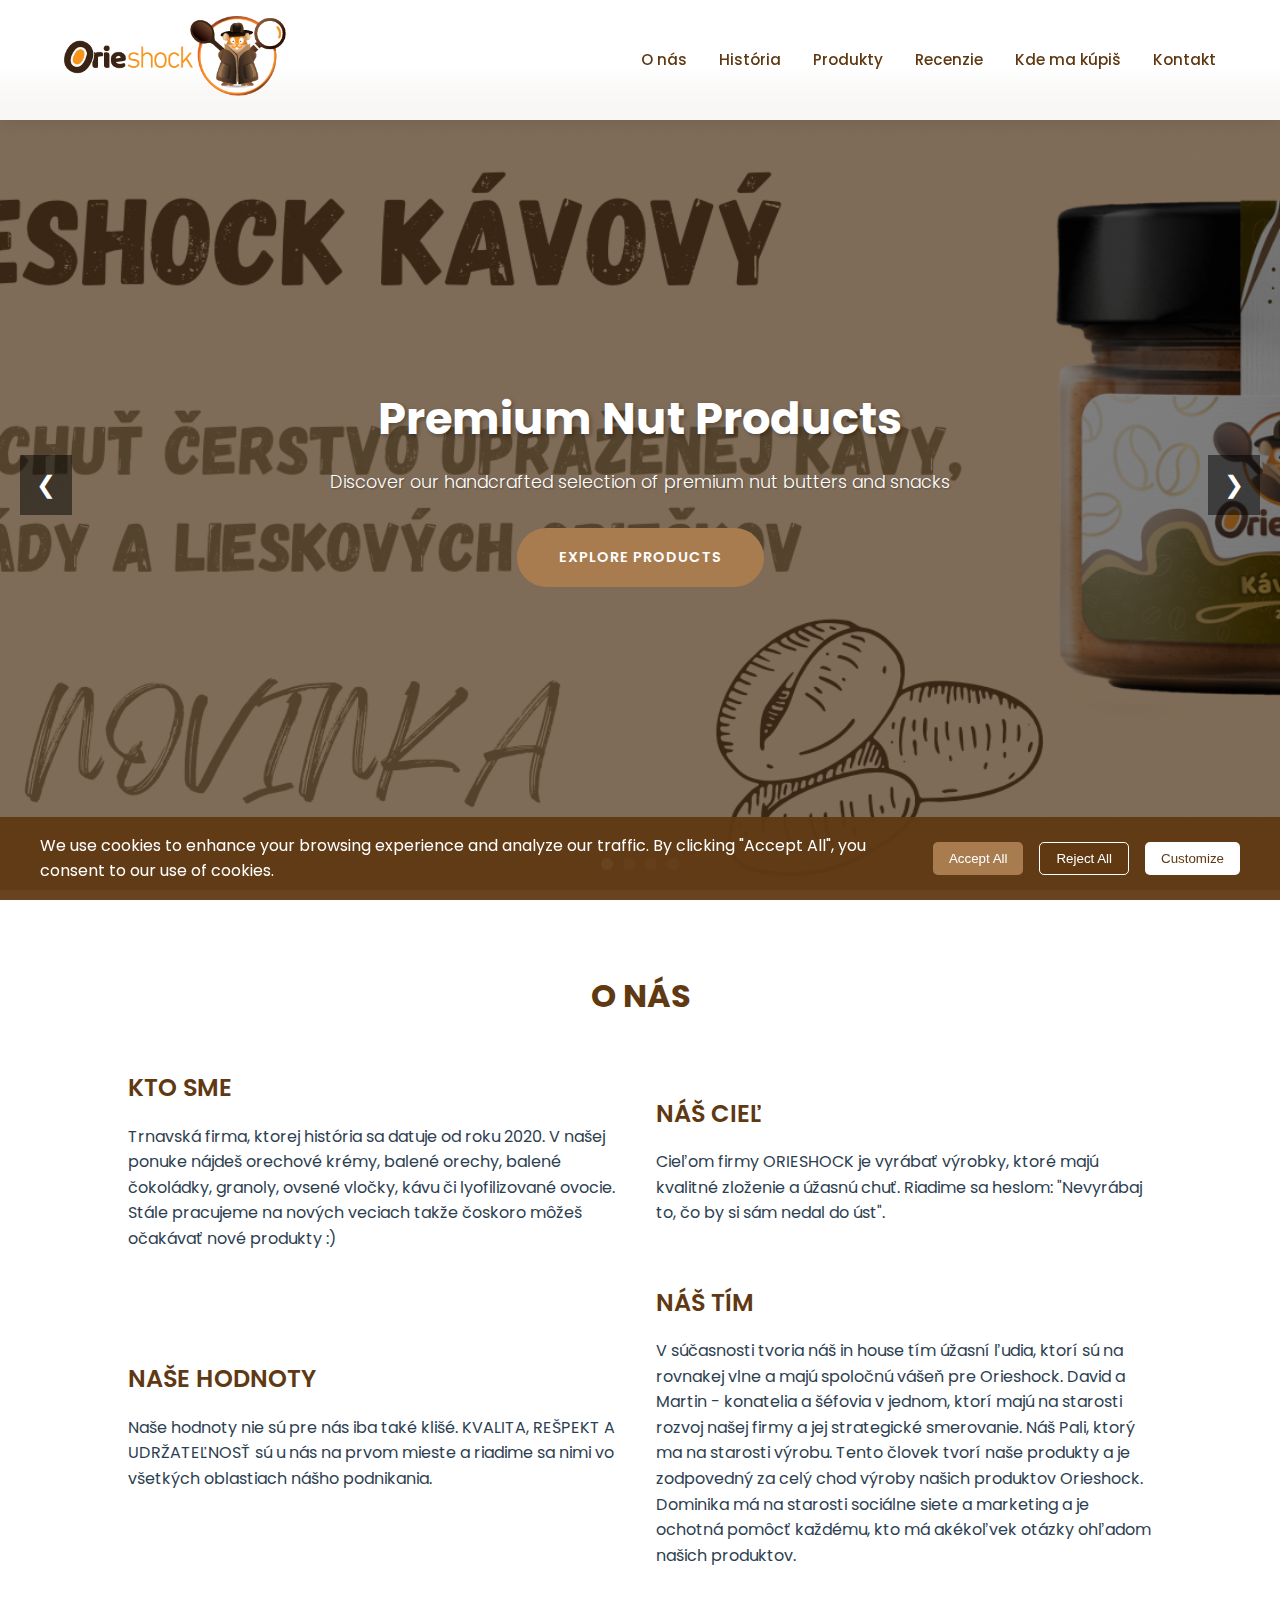
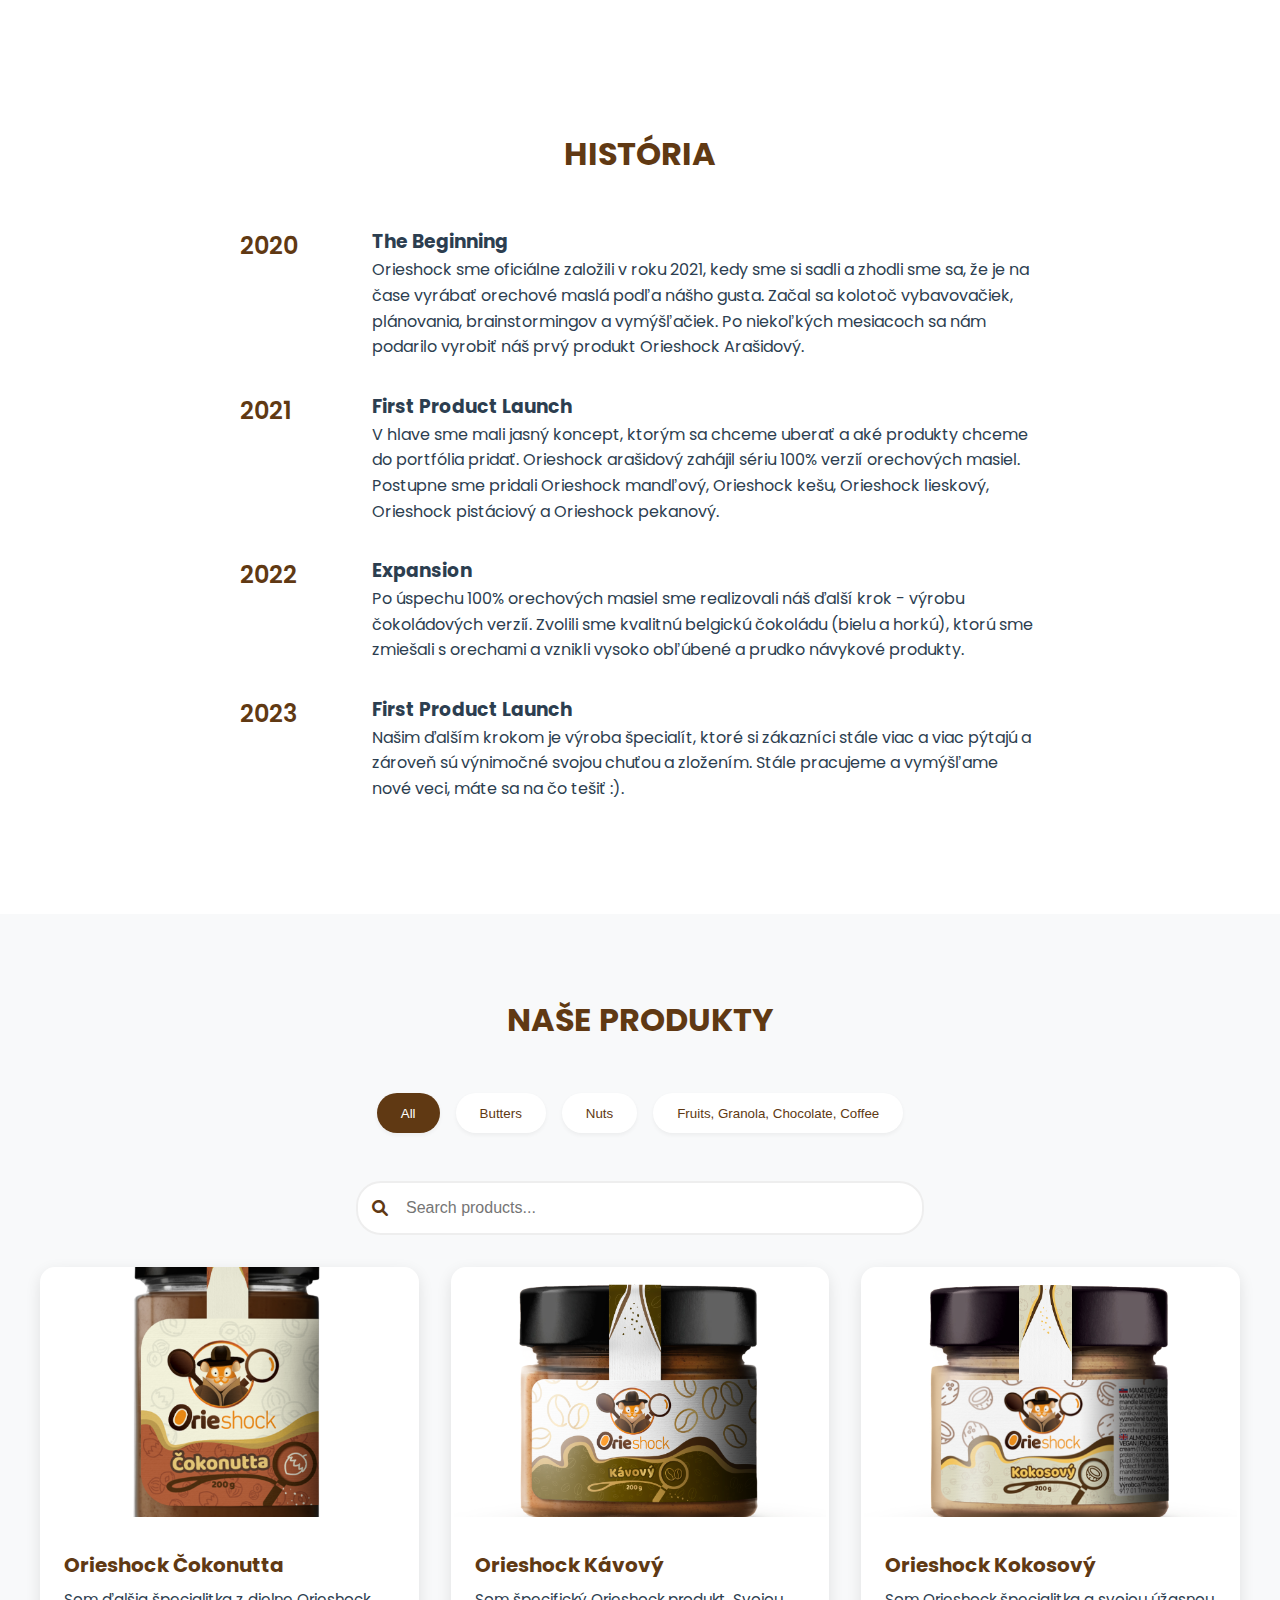
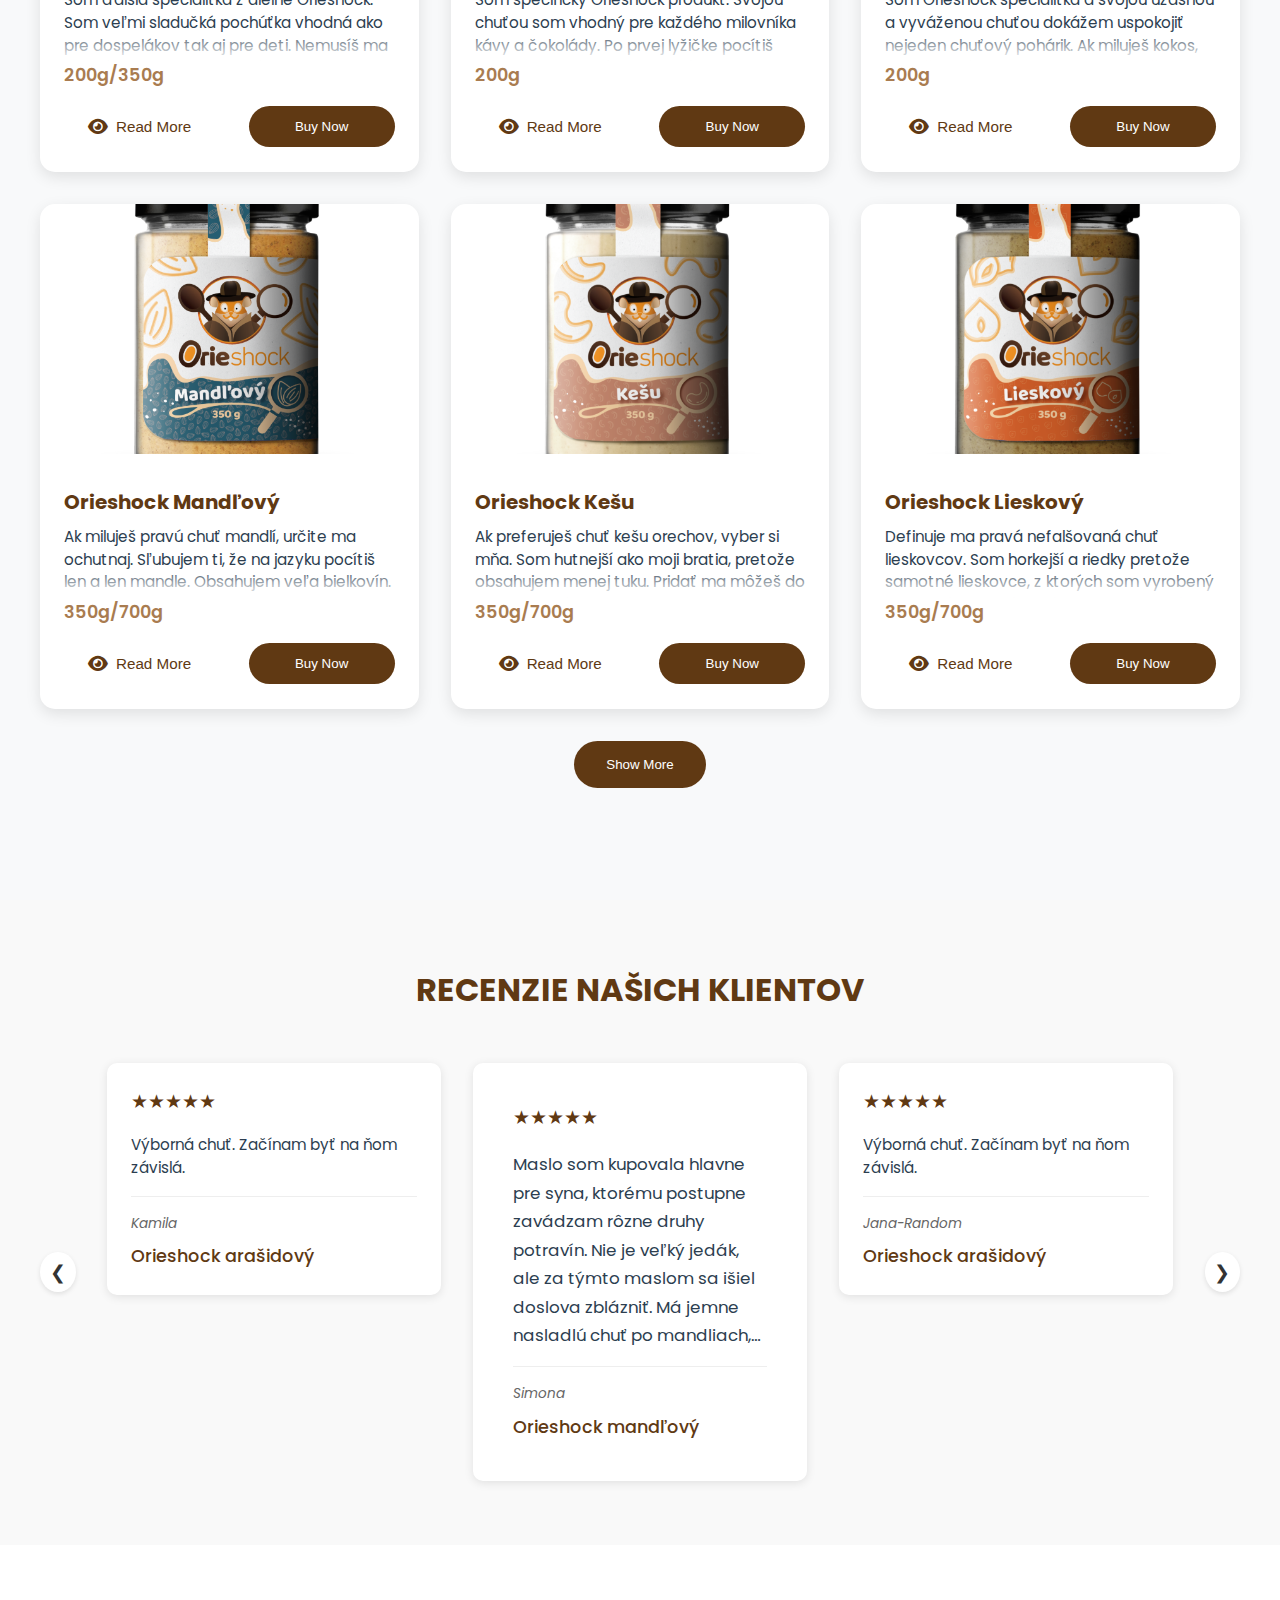
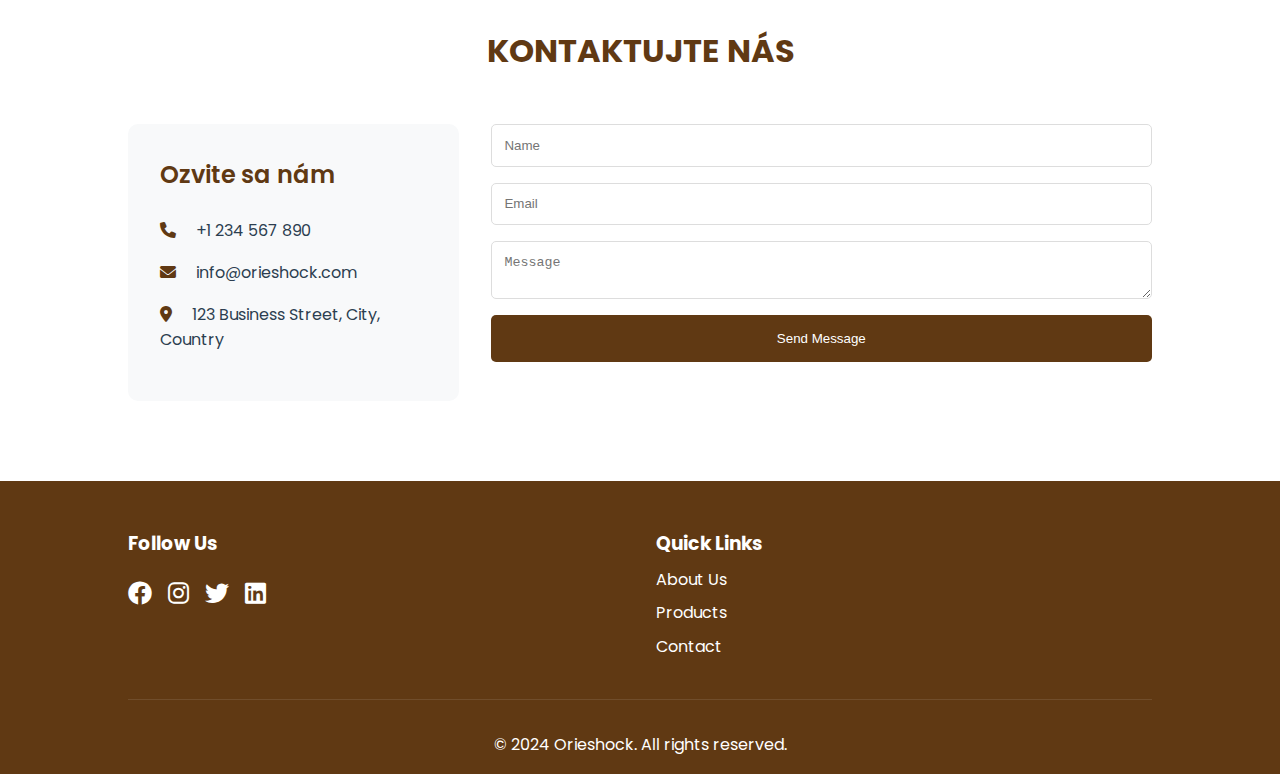
<file: index.html>
<!DOCTYPE html>
<html lang="en">
<head>
    <meta charset="UTF-8">
    <meta name="viewport" content="width=device-width, initial-scale=1.0">
    <title>Orieshock - Premium Nut Products</title>
    <link rel="preconnect" href="https://fonts.googleapis.com">
    <link rel="preconnect" href="https://fonts.gstatic.com" crossorigin>
    <link href="https://fonts.googleapis.com/css2?family=Poppins:wght@300;400;500;600;700&display=swap" rel="stylesheet">
    <link rel="stylesheet" href="styles.css">
    <link rel="stylesheet" href="https://cdnjs.cloudflare.com/ajax/libs/font-awesome/6.0.0/css/all.min.css">
</head>
<body>
    <!-- Navigation Menu -->
    <nav class="navbar">
        <div class="logo">
            <img src="images/Orieshock_Logotype_final_no_claim_horizontal_v1.png" alt="Orieshock Logo">
        </div>
        <div class="nav-links">
            <a href="#about">O nás</a>
            <a href="#history">História</a>
            <a href="#products">Produkty</a>
            <a href="#reviews">Recenzie</a>
            <a href="stores.html">Kde ma kúpiš</a>
            <a href="#contact">Kontakt</a>
        </div>
        <button class="hamburger" aria-label="Toggle Menu" aria-expanded="false" aria-controls="nav-links">
            <span></span>
            <span></span>
            <span></span>
        </button>
    </nav>

    <!-- Hero Section -->
    <header class="hero">
        <div class="slideshow-container">
            <div class="slide active">
                <div class="hero-content">
                    <h1>Premium Nut Products</h1>
                    <p>Discover our handcrafted selection of premium nut butters and snacks</p>
                    <a href="#products" class="cta-button">Explore Products</a>
                </div>
            </div>
            <div class="slide">
                <div class="hero-content">
                    <h1>100% Natural Ingredients</h1>
                    <p>Made with the finest quality nuts, nothing else</p>
                    <a href="#about" class="cta-button">Learn More</a>
                </div>
            </div>
            <div class="slide">
                <div class="hero-content">
                    <h1>Handcrafted Excellence</h1>
                    <p>Small batch production for the perfect taste</p>
                    <a href="#history" class="cta-button">Our Story</a>
                </div>
            </div>
            <div class="slide">
                <div class="hero-content">
                    <h1>Local Production</h1>
                    <p>Made in Slovakia with love</p>
                    <a href="#contact" class="cta-button">Contact Us</a>
                </div>
            </div>
            <button class="slide-btn prev">❮</button>
            <button class="slide-btn next">❯</button>
            <div class="slide-dots">
                <span class="dot active"></span>
                <span class="dot"></span>
                <span class="dot"></span>
                <span class="dot"></span>
            </div>
        </div>
    </header>

    <!-- About Section -->
    <section id="about" class="about-section">
        <h2>O NÁS</h2>
        <div class="about-content">
            <div class="about-text">
                <h3>KTO SME</h3>
                <p>Trnavská firma, ktorej história sa datuje od roku 2020. V našej ponuke nájdeš orechové krémy, balené orechy, balené čokoládky, granoly, ovsené vločky, kávu či lyofilizované ovocie. Stále pracujeme na nových veciach takže čoskoro môžeš očakávať nové produkty :)</p>
            </div>
            <div class="about-goal">
                <h3>NÁŠ CIEĽ</h3>
                <p>Cieľom firmy ORIESHOCK je vyrábať výrobky, ktoré majú kvalitné zloženie a úžasnú chuť. Riadime sa heslom: "Nevyrábaj to, čo by si sám nedal do úst".</p>
            </div>
            <div class="about-values">
                <h3>NAŠE HODNOTY</h3>
                <p>Naše hodnoty nie sú pre nás iba také klišé. KVALITA, REŠPEKT A UDRŽATEĽNOSŤ sú u nás na prvom mieste a riadime sa nimi vo všetkých oblastiach nášho podnikania.</p>
            </div>
            <div class="about-team">
                <h3>NÁŠ TÍM</h3>
                <p>V súčasnosti tvoria náš in house tím úžasní ľudia, ktorí sú na rovnakej vlne a majú spoločnú vášeň pre Orieshock. David a Martin - konatelia a šéfovia v jednom, ktorí majú na starosti rozvoj našej firmy a jej strategické smerovanie. Náš Pali, ktorý ma na starosti výrobu. Tento človek tvorí naše produkty a je zodpovedný za celý chod výroby našich produktov Orieshock. Dominika má na starosti sociálne siete a marketing a je ochotná pomôcť každému, kto má akékoľvek otázky ohľadom našich produktov.</p>
            </div>
        </div>
    </section>

    <!-- History Section -->
    <section id="history" class="history-section">
        <h2>HISTÓRIA</h2>
        <div class="timeline">
            <div class="timeline-item">
                <div class="year">2020</div>
                <div class="content">
                    <h3>The Beginning</h3>
                    <p>Orieshock sme oficiálne založili v roku 2021, kedy sme si sadli a zhodli sme sa, že je na čase vyrábať orechové maslá podľa nášho gusta. Začal sa kolotoč vybavovačiek, plánovania, brainstormingov a vymýšľačiek. Po niekoľkých mesiacoch sa nám podarilo vyrobiť náš prvý produkt Orieshock Arašidový.</p>
                </div>
            </div>
            <div class="timeline-item">
                <div class="year">2021</div>
                <div class="content">
                    <h3>First Product Launch</h3>
                    <p>V hlave sme mali jasný koncept, ktorým sa chceme uberať a aké produkty chceme do portfólia pridať. Orieshock arašidový zahájil sériu 100% verzií orechových masiel. Postupne sme pridali Orieshock mandľový, Orieshock kešu, Orieshock lieskový, Orieshock pistáciový a Orieshock pekanový.</p>
                </div>
            </div>
            <div class="timeline-item">
                <div class="year">2022</div>
                <div class="content">
                    <h3>Expansion</h3>
                    <p>Po úspechu 100% orechových masiel sme realizovali náš ďalší krok - výrobu čokoládových verzií. Zvolili sme kvalitnú belgickú čokoládu (bielu a horkú), ktorú sme zmiešali s orechami a vznikli vysoko obľúbené a prudko návykové produkty.</p>
                </div>
            </div>
            <div class="timeline-item">
              <div class="year">2023</div>
              <div class="content">
                  <h3>First Product Launch</h3>
                  <p>Našim ďalším krokom je výroba špecialít, ktoré si zákazníci stále viac a viac pýtajú a zároveň sú výnimočné svojou chuťou a zložením. Stále pracujeme a vymýšľame nové veci, máte sa na čo tešiť :).</p>
              </div>
          </div>
        </div>
    </section>

    <!-- Products Section -->
    <section id="products" class="products-section">
        <h2>NAŠE PRODUKTY</h2>
        <div class="product-filters">
            <button class="filter-btn active" data-filter="all">All</button>
            <button class="filter-btn" data-filter="butters">Butters</button>
            <button class="filter-btn" data-filter="nuts">Nuts</button>
            <button class="filter-btn" data-filter="granola">Fruits, Granola, Chocolate, Coffee</button>
        </div>
        <div class="products-grid" id="productsContainer">
            <!-- Products will be dynamically loaded here -->
        </div>
    </section>

    <!-- Reviews Section -->
    <section id="reviews" class="reviews-section">
        <h2>RECENZIE NAŠICH KLIENTOV</h2>
        <div class="reviews-container" id="reviewsContainer">
            <!-- Reviews will be dynamically loaded here -->
        </div>
    </section>

    <!-- Contact Section -->
    <section id="contact" class="contact-section">
        <h2>KONTAKTUJTE NÁS</h2>
        <div class="contact-container">
            <div class="contact-info">
                <h3>Ozvite sa nám</h3>
                <p><i class="fas fa-phone"></i> +1 234 567 890</p>
                <p><i class="fas fa-envelope"></i> info@orieshock.com</p>
                <p><i class="fas fa-map-marker-alt"></i> 123 Business Street, City, Country</p>
            </div>
            <form id="contactForm" class="contact-form">
                <input type="text" placeholder="Name" required>
                <input type="email" placeholder="Email" required>
                <textarea placeholder="Message" required></textarea>
                <button type="submit">Send Message</button>
            </form>
        </div>
    </section>

    <!-- Footer -->
    <footer class="footer">
        <div class="footer-content">
            <div class="footer-section">
                <h3>Follow Us</h3>
                <div class="social-links">
                    <a href="#"><i class="fab fa-facebook"></i></a>
                    <a href="#"><i class="fab fa-instagram"></i></a>
                    <a href="#"><i class="fab fa-twitter"></i></a>
                    <a href="#"><i class="fab fa-linkedin"></i></a>
                </div>
            </div>
            <div class="footer-section">
                <h3>Quick Links</h3>
                <ul>
                    <li><a href="#about">About Us</a></li>
                    <li><a href="#products">Products</a></li>
                    <li><a href="#contact">Contact</a></li>
                </ul>
            </div>
        </div>
        <div class="footer-bottom">
            <p>&copy; 2024 Orieshock. All rights reserved.</p>
        </div>
    </footer>

    <!-- Cookie Consent Banner -->
    <div id="cookieConsent" class="cookie-consent">
        <div class="cookie-content">
            <p>We use cookies to enhance your browsing experience and analyze our traffic. By clicking "Accept All", you consent to our use of cookies.</p>
            <div class="cookie-buttons">
                <button id="acceptAllCookies" class="cookie-btn accept">Accept All</button>
                <button id="rejectAllCookies" class="cookie-btn reject">Reject All</button>
                <button id="customizeCookies" class="cookie-btn customize">Customize</button>
            </div>
        </div>
    </div>

    <!-- Cookie Settings Modal -->
    <div id="cookieSettings" class="cookie-settings-modal">
        <div class="cookie-settings-content">
            <h2>Cookie Settings</h2>
            <p>Manage your cookie preferences below.</p>
            <div class="cookie-options">
                <div class="cookie-option">
                    <label>
                        <input type="checkbox" id="necessaryCookies" checked disabled>
                        Necessary Cookies
                    </label>
                    <p>Required for the website to function properly.</p>
                </div>
                <div class="cookie-option">
                    <label>
                        <input type="checkbox" id="analyticsCookies">
                        Analytics Cookies
                    </label>
                    <p>Help us understand how visitors interact with our website.</p>
                </div>
                <div class="cookie-option">
                    <label>
                        <input type="checkbox" id="marketingCookies">
                        Marketing Cookies
                    </label>
                    <p>Used to deliver personalized advertisements.</p>
                </div>
            </div>
            <div class="cookie-settings-buttons">
                <button id="saveCookieSettings" class="cookie-btn accept">Save Preferences</button>
                <button id="closeCookieSettings" class="cookie-btn reject">Close</button>
            </div>
        </div>
    </div>

    <script type="module" src="script.js"></script>
</body>
</html>
</file>
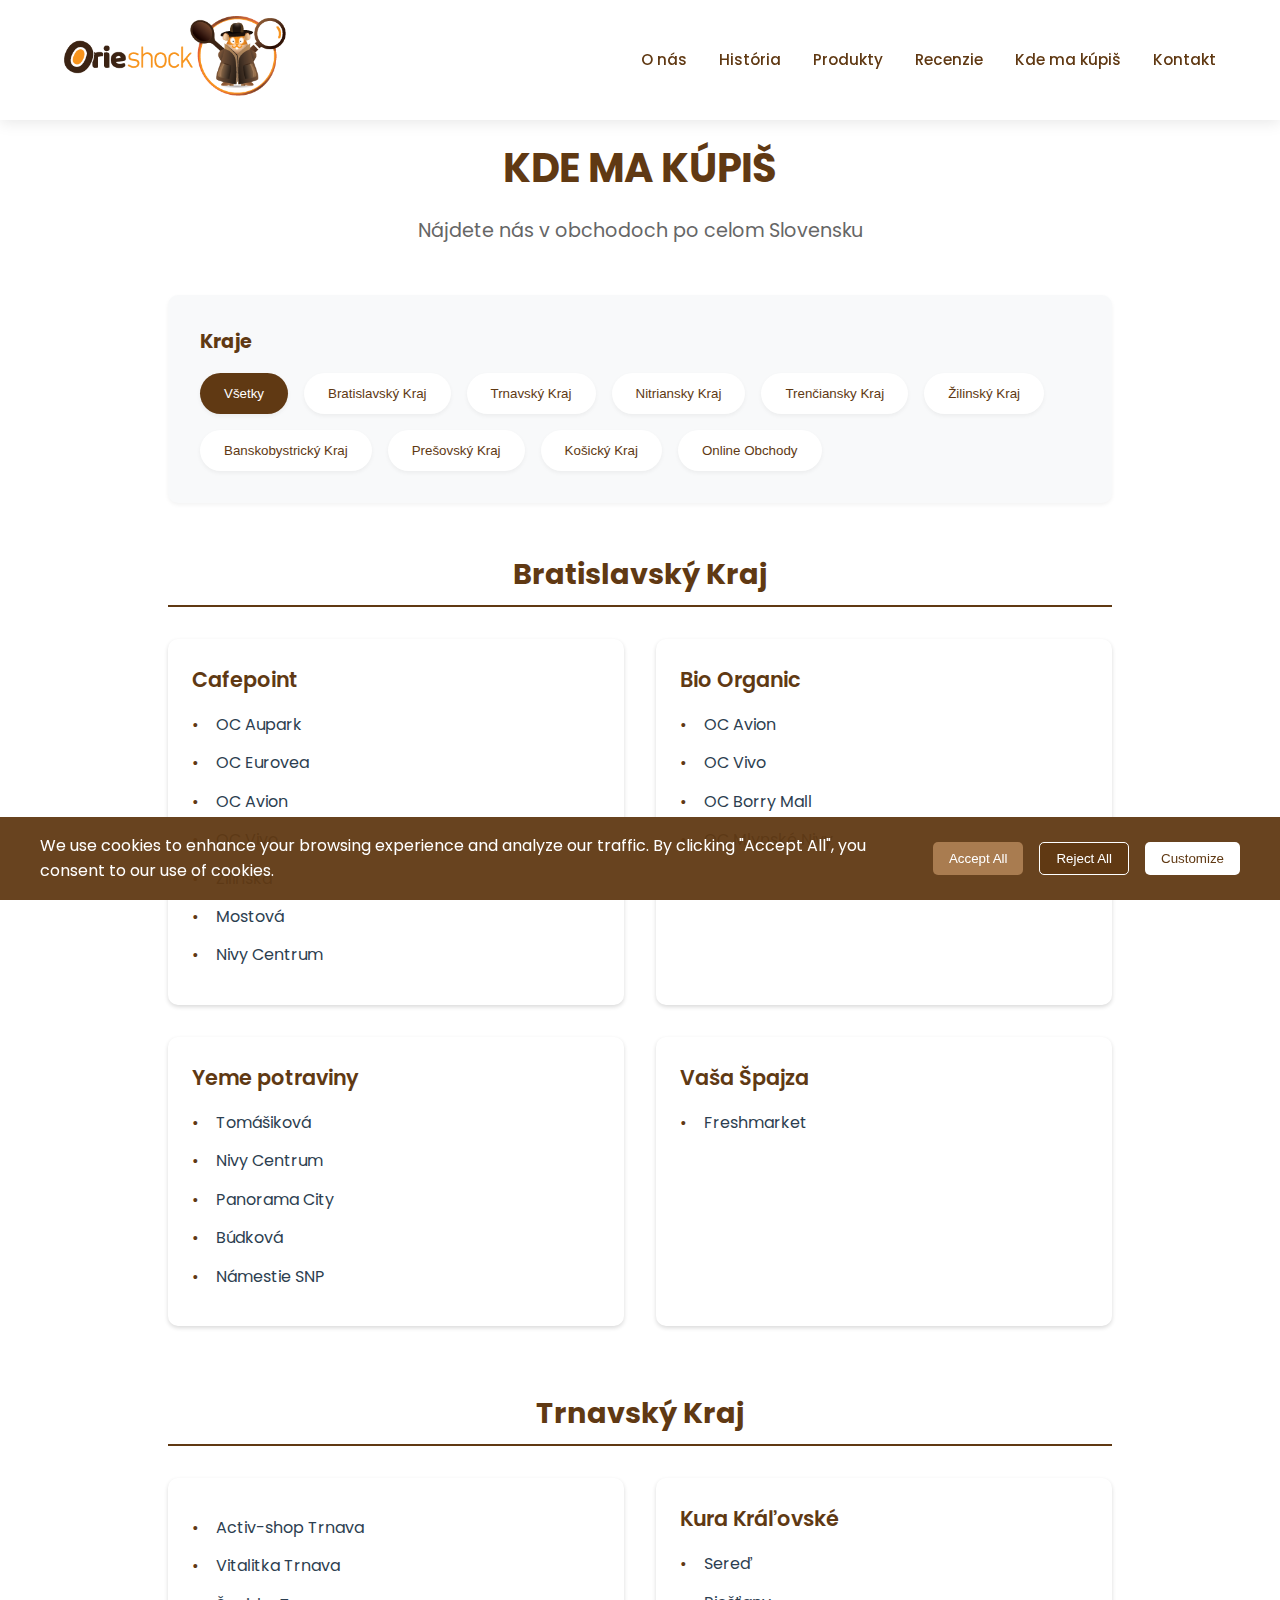
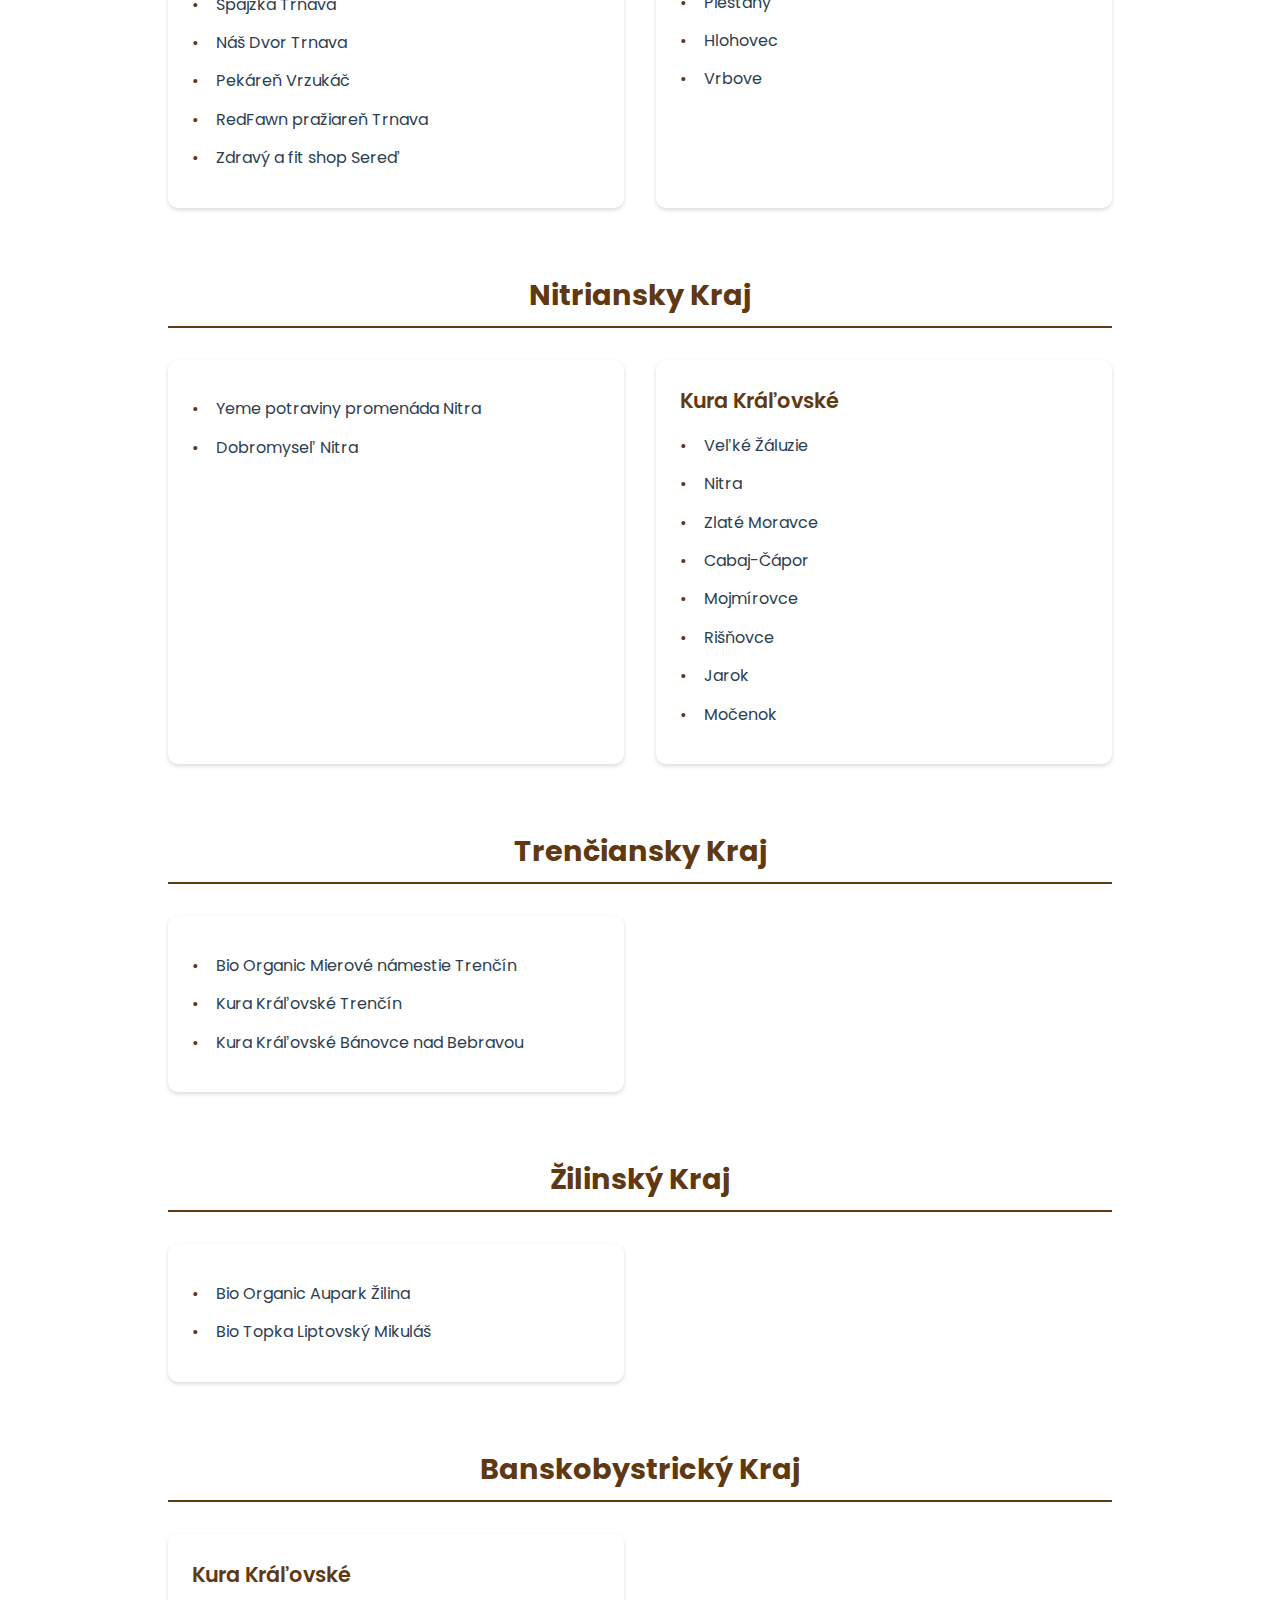
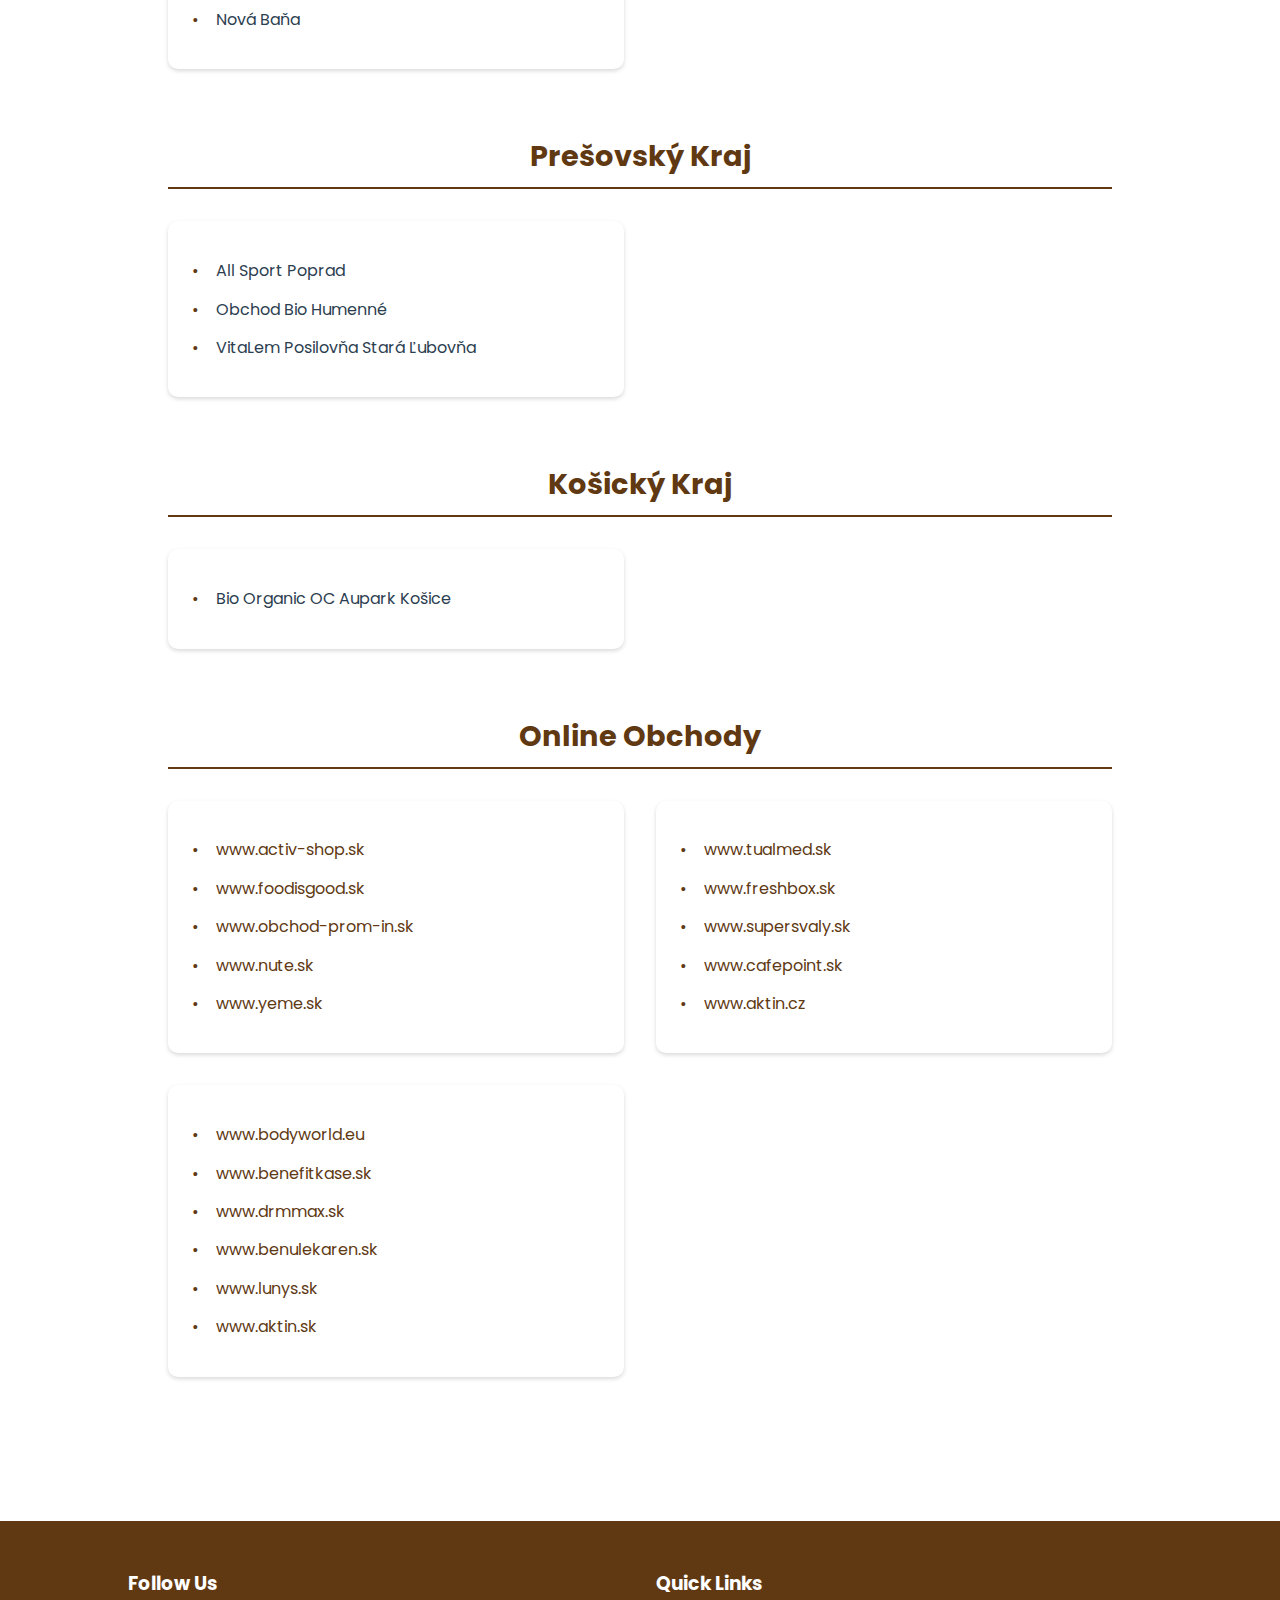
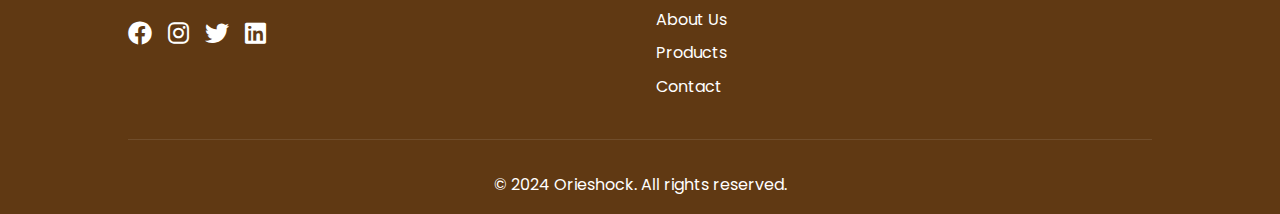
<file: stores.html>
<!DOCTYPE html>
<html lang="en">
<head>
    <meta charset="UTF-8">
    <meta name="viewport" content="width=device-width, initial-scale=1.0">
    <title>Orieshock - Where to Buy</title>
    <link rel="preconnect" href="https://fonts.googleapis.com">
    <link rel="preconnect" href="https://fonts.gstatic.com" crossorigin>
    <link href="https://fonts.googleapis.com/css2?family=Poppins:wght@300;400;500;600;700&display=swap" rel="stylesheet">
    <link rel="stylesheet" href="styles.css">
    <link rel="stylesheet" href="https://cdnjs.cloudflare.com/ajax/libs/font-awesome/6.0.0/css/all.min.css">
</head>
<body>
    <!-- Navigation Menu -->
    <nav class="navbar">
        <div class="logo">
            <img src="images/Orieshock_Logotype_final_no_claim_horizontal_v1.png" alt="Orieshock Logo" width="200" height="80">
        </div>
        <div class="nav-links">
            <a href="index.html#about">O nás</a>
            <a href="index.html#history">História</a>
            <a href="index.html#products">Produkty</a>
            <a href="index.html#reviews">Recenzie</a>
            <a href="stores.html">Kde ma kúpiš</a>
            <a href="index.html#contact">Kontakt</a>
        </div>
        <button class="hamburger" aria-label="Toggle Menu" aria-expanded="false" aria-controls="nav-links">
            <span></span>
            <span></span>
            <span></span>
        </button>
    </nav>

    <!-- Store Locations Section -->
    <section class="stores-section">
        <div class="stores-header">
            <h1>KDE MA KÚPIŠ</h1>
            <p>Nájdete nás v obchodoch po celom Slovensku</p>
        </div>

        <div class="store-filters">
            <div class="filter-group">
                <h3>Kraje</h3>
                <div class="filter-buttons">
                    <button class="filter-btn active" data-filter="all">Všetky</button>
                    <button class="filter-btn" data-filter="bratislavsky">Bratislavský Kraj</button>
                    <button class="filter-btn" data-filter="trnavsky">Trnavský Kraj</button>
                    <button class="filter-btn" data-filter="nitriansky">Nitriansky Kraj</button>
                    <button class="filter-btn" data-filter="trenciansky">Trenčiansky Kraj</button>
                    <button class="filter-btn" data-filter="zilinsky">Žilinský Kraj</button>
                    <button class="filter-btn" data-filter="banskobystricky">Banskobystrický Kraj</button>
                    <button class="filter-btn" data-filter="presovsky">Prešovský Kraj</button>
                    <button class="filter-btn" data-filter="kosicky">Košický Kraj</button>
                    <button class="filter-btn" data-filter="online">Online Obchody</button>
                </div>
            </div>
        </div>

        <div class="stores-container">
            <!-- Bratislavský Kraj -->
            <div class="region-section" data-region="bratislavsky">
                <h2>Bratislavský Kraj</h2>
                <div class="stores-grid">
                    <div class="store-card" data-type="supermarket">
                        <h3>Cafepoint</h3>
                        <ul>
                            <li>OC Aupark</li>
                            <li>OC Eurovea</li>
                            <li>OC Avion</li>
                            <li>OC Vivo</li>
                            <li>Žilinská</li>
                            <li>Mostová</li>
                            <li>Nivy Centrum</li>
                        </ul>
                    </div>
                    <div class="store-card" data-type="health">
                        <h3>Bio Organic</h3>
                        <ul>
                            <li>OC Avion</li>
                            <li>OC Vivo</li>
                            <li>OC Borry Mall</li>
                            <li>OC Mlynské Nivy</li>
                        </ul>
                    </div>
                    <div class="store-card" data-type="supermarket">
                        <h3>Yeme potraviny</h3>
                        <ul>
                            <li>Tomášiková</li>
                            <li>Nivy Centrum</li>
                            <li>Panorama City</li>
                            <li>Búdková</li>
                            <li>Námestie SNP</li>
                        </ul>
                    </div>
                    <div class="store-card" data-type="health">
                        <h3>Vaša Špajza</h3>
                        <ul>
                            <li>Freshmarket</li>
                        </ul>
                    </div>
                </div>
            </div>

            <!-- Trnavský Kraj -->
            <div class="region-section" data-region="trnavsky">
                <h2>Trnavský Kraj</h2>
                <div class="stores-grid">
                    <div class="store-card" data-type="health">
                        <ul>
                            <li>Activ-shop Trnava</li>
                            <li>Vitalitka Trnava</li>
                            <li>Špajzka Trnava</li>
                            <li>Náš Dvor Trnava</li>
                            <li>Pekáreň Vrzukáč</li>
                            <li>RedFawn pražiareň Trnava</li>
                            <li>Zdravý a fit shop Sereď</li>
                        </ul>
                    </div>
                    <div class="store-card" data-type="supermarket">
                        <h3>Kura Kráľovské</h3>
                        <ul>
                            <li>Sereď</li>
                            <li>Piešťany</li>
                            <li>Hlohovec</li>
                            <li>Vrbove</li>
                        </ul>
                    </div>
                </div>
            </div>

            <!-- Nitriansky Kraj -->
            <div class="region-section" data-region="nitriansky">
                <h2>Nitriansky Kraj</h2>
                <div class="stores-grid">
                    <div class="store-card" data-type="health">
                        <ul>
                            <li>Yeme potraviny promenáda Nitra</li>
                            <li>Dobromyseľ Nitra</li>
                        </ul>
                    </div>
                    <div class="store-card" data-type="supermarket">
                        <h3>Kura Kráľovské</h3>
                        <ul>
                            <li>Veľké Žáluzie</li>
                            <li>Nitra</li>
                            <li>Zlaté Moravce</li>
                            <li>Cabaj-Čápor</li>
                            <li>Mojmírovce</li>
                            <li>Rišňovce</li>
                            <li>Jarok</li>
                            <li>Močenok</li>
                        </ul>
                    </div>
                </div>
            </div>

            <!-- Trenčiansky Kraj -->
            <div class="region-section" data-region="trenciansky">
                <h2>Trenčiansky Kraj</h2>
                <div class="stores-grid">
                    <div class="store-card" data-type="health">
                        <ul>
                            <li>Bio Organic Mierové námestie Trenčín</li>
                            <li>Kura Kráľovské Trenčín</li>
                            <li>Kura Kráľovské Bánovce nad Bebravou</li>
                        </ul>
                    </div>
                </div>
            </div>

            <!-- Žilinský Kraj -->
            <div class="region-section" data-region="zilinsky">
                <h2>Žilinský Kraj</h2>
                <div class="stores-grid">
                    <div class="store-card" data-type="health">
                        <ul>
                            <li>Bio Organic Aupark Žilina</li>
                            <li>Bio Topka Liptovský Mikuláš</li>
                        </ul>
                    </div>
                </div>
            </div>

            <!-- Banskobystrický Kraj -->
            <div class="region-section" data-region="banskobystricky">
                <h2>Banskobystrický Kraj</h2>
                <div class="stores-grid">
                    <div class="store-card" data-type="supermarket">
                        <h3>Kura Kráľovské</h3>
                        <ul>
                            <li>Nová Baňa</li>
                        </ul>
                    </div>
                </div>
            </div>

            <!-- Prešovský Kraj -->
            <div class="region-section" data-region="presovsky">
                <h2>Prešovský Kraj</h2>
                <div class="stores-grid">
                    <div class="store-card" data-type="health">
                        <ul>
                            <li>All Sport Poprad</li>
                            <li>Obchod Bio Humenné</li>
                            <li>VitaLem Posilovňa Stará Ľubovňa</li>
                        </ul>
                    </div>
                </div>
            </div>

            <!-- Košický Kraj -->
            <div class="region-section" data-region="kosicky">
              <h2>Košický Kraj</h2>
                <div class="stores-grid">
                    <div class="store-card" data-type="health">
                        <ul>
                            <li>Bio Organic OC Aupark Košice</li>
                        </ul>
                    </div>
                </div>
            </div>

            <!-- Online Stores -->
            <div class="region-section" data-region="online">
                <h2>Online Obchody</h2>
                <div class="stores-grid">
                    <div class="store-card" data-type="online">
                        
                        <ul>
                            <li><a href="https://www.activ-shop.sk" target="_blank">www.activ-shop.sk</a></li>
                            <li><a href="https://www.foodisgood.sk" target="_blank">www.foodisgood.sk</a></li>
                            <li><a href="https://www.obchod-prom-in.sk" target="_blank">www.obchod-prom-in.sk</a></li>
                            <li><a href="https://www.nute.sk" target="_blank">www.nute.sk</a></li>
                            <li><a href="https://www.yeme.sk" target="_blank">www.yeme.sk</a></li>
                        </ul>
                    </div>
                    <div class="store-card" data-type="online">
                        <ul>
                            <li><a href="https://www.tualmed.sk" target="_blank">www.tualmed.sk</a></li>
                            <li><a href="https://www.freshbox.sk" target="_blank">www.freshbox.sk</a></li>
                            <li><a href="https://www.supersvaly.sk" target="_blank">www.supersvaly.sk</a></li>
                            <li><a href="https://www.cafepoint.sk" target="_blank">www.cafepoint.sk</a></li>
                            <li><a href="https://www.aktin.cz" target="_blank">www.aktin.cz</a></li>
                        </ul>
                    </div>
                    <div class="store-card" data-type="online">
                        <ul>
                            <li><a href="https://www.bodyworld.eu" target="_blank">www.bodyworld.eu</a></li>
                            <li><a href="https://www.benefitkase.sk" target="_blank">www.benefitkase.sk</a></li>
                            <li><a href="https://www.drmmax.sk" target="_blank">www.drmmax.sk</a></li>
                            <li><a href="https://www.benulekaren.sk" target="_blank">www.benulekaren.sk</a></li>
                            <li><a href="https://www.lunys.sk" target="_blank">www.lunys.sk</a></li>
                            <li><a href="https://www.aktin.sk" target="_blank">www.aktin.sk</a></li>
                        </ul>
                    </div>
                </div>
            </div>
        </div>
    </section>

    <!-- Footer -->
    <footer class="footer">
        <div class="footer-content">
            <div class="footer-section">
                <h3>Follow Us</h3>
                <div class="social-links">
                    <a href="#"><i class="fab fa-facebook"></i></a>
                    <a href="#"><i class="fab fa-instagram"></i></a>
                    <a href="#"><i class="fab fa-twitter"></i></a>
                    <a href="#"><i class="fab fa-linkedin"></i></a>
                </div>
            </div>
            <div class="footer-section">
                <h3>Quick Links</h3>
                <ul>
                    <li><a href="index.html#about">About Us</a></li>
                    <li><a href="index.html#products">Products</a></li>
                    <li><a href="index.html#contact">Contact</a></li>
                </ul>
            </div>
        </div>
        <div class="footer-bottom">
            <p>&copy; 2024 Orieshock. All rights reserved.</p>
        </div>
    </footer>

    <!-- Cookie Consent Banner -->
    <div id="cookieConsent" class="cookie-consent">
        <div class="cookie-content">
            <p>We use cookies to enhance your browsing experience and analyze our traffic. By clicking "Accept All", you consent to our use of cookies.</p>
            <div class="cookie-buttons">
                <button id="acceptAllCookies" class="cookie-btn accept">Accept All</button>
                <button id="rejectAllCookies" class="cookie-btn reject">Reject All</button>
                <button id="customizeCookies" class="cookie-btn customize">Customize</button>
            </div>
        </div>
    </div>

    <!-- Cookie Settings Modal -->
    <div id="cookieSettings" class="cookie-settings-modal">
        <div class="cookie-settings-content">
            <h2>Cookie Settings</h2>
            <p>Manage your cookie preferences below.</p>
            <div class="cookie-options">
                <div class="cookie-option">
                    <label>
                        <input type="checkbox" id="necessaryCookies" checked disabled>
                        Necessary Cookies
                    </label>
                    <p>Required for the website to function properly.</p>
                </div>
                <div class="cookie-option">
                    <label>
                        <input type="checkbox" id="analyticsCookies">
                        Analytics Cookies
                    </label>
                    <p>Help us understand how visitors interact with our website.</p>
                </div>
                <div class="cookie-option">
                    <label>
                        <input type="checkbox" id="marketingCookies">
                        Marketing Cookies
                    </label>
                    <p>Used to deliver personalized advertisements.</p>
                </div>
            </div>
            <div class="cookie-settings-buttons">
                <button id="saveCookieSettings" class="cookie-btn accept">Save Preferences</button>
                <button id="closeCookieSettings" class="cookie-btn reject">Close</button>
            </div>
        </div>
    </div>

    <script type="module" src="stores.js"></script>
</body>
</html>
</file>
<file: styles.css>
/* Reset and Base Styles */
* {
    margin: 0;
    padding: 0;
    box-sizing: border-box;
    -webkit-tap-highlight-color: transparent; /* Remove tap highlight on mobile */
}

body {
    font-family: 'Poppins', sans-serif;
    line-height: 1.6;
    color: #2C3E50;
}

/* Navigation */
.navbar {
    position: fixed;
    top: 0;
    width: 100%;
    background: rgba(255, 255, 255, 0.95);
    padding: 1rem 5%;
    display: flex;
    justify-content: space-between;
    align-items: center;
    box-shadow: 0 2px 15px rgba(0, 0, 0, 0.1);
    z-index: 1000;
    backdrop-filter: blur(10px);
    -webkit-backdrop-filter: blur(10px);
    transition: all 0.3s ease;
}

.navbar.scrolled {
    background: rgba(255, 255, 255, 0.98);
    padding: 0.8rem 5%;
    box-shadow: 0 2px 20px rgba(0, 0, 0, 0.1);
}

.logo img {
    height: 80px;
    width: auto;
    object-fit: contain;
    transition: all 0.3s ease;
}

.navbar.scrolled .logo img {
    height: 50px;
}

.nav-links {
    display: flex;
    gap: 2rem;
    align-items: center;
}

.nav-links a {
    text-decoration: none;
    color: #603913;
    font-weight: 500;
    font-size: 0.95rem;
    position: relative;
    padding: 0.5rem 0;
    transition: color 0.3s ease;
}

.nav-links a:hover {
    color: #A97C50;
}

.hamburger {
    display: none;
    flex-direction: column;
    justify-content: space-between;
    width: 30px;
    height: 21px;
    cursor: pointer;
    z-index: 1001;
    background: transparent;
    border: none;
    padding: 0;
    margin: 0;
}

.hamburger span {
    display: block;
    width: 100%;
    height: 3px;
    background-color: #603913;
    border-radius: 3px;
    transition: all 0.3s ease-in-out;
    transform-origin: center;
}

/* Hero Section */
.hero {
    height: 90vh;
    position: relative;
    overflow: hidden;
    margin-top: 80px;
}

.slideshow-container {
    position: relative;
    width: 100%;
    height: 100%;
}

.slide {
    position: absolute;
    top: 0;
    left: 0;
    width: 100%;
    height: 100%;
    opacity: 0;
    transition: opacity 0.5s ease-in-out;
    display: flex;
    align-items: center;
    justify-content: center;
}

.slide::before {
    content: '';
    position: absolute;
    top: 0;
    left: 0;
    width: 100%;
    height: 100%;
    background-size: cover;
    background-position: center;
    background-repeat: no-repeat;
    z-index: -1;
}

.slide:nth-child(1)::before {
    background-image: linear-gradient(rgba(0,0,0,0.5), rgba(0,0,0,0.5)), url('images/banner/banner1.png');
}

.slide:nth-child(2)::before {
    background-image: linear-gradient(rgba(0,0,0,0.5), rgba(0,0,0,0.5)), url('images/banner/banner2.jpg');
}

.slide:nth-child(3)::before {
    background-image: linear-gradient(rgba(0,0,0,0.5), rgba(0,0,0,0.5)), url('images/banner/banner3.jpg');
}

.slide:nth-child(4)::before {
    background-image: linear-gradient(rgba(0,0,0,0.5), rgba(0,0,0,0.5)), url('images/banner/banner4.jpg');
}

.slide.active {
    opacity: 1;
}

.hero-image {
    position: absolute;
    top: 0;
    left: 0;
    width: 100%;
    height: 100%;
    object-fit: cover;
    z-index: 1;
}

.hero-overlay {
    position: absolute;
    top: 0;
    left: 0;
    width: 100%;
    height: 100%;
    background: linear-gradient(135deg, rgba(44, 62, 80, 0.8) 0%, rgba(96, 57, 19, 0.6) 100%);
    z-index: 2;
}

.hero-content {
    position: relative;
    z-index: 1;
    text-align: center;
    color: white;
    max-width: 800px;
    padding: 0 20px;
    margin: 0 auto;
}

.hero-content h1 {
    font-size: 2.8rem;
    margin-bottom: 0.8rem;
    font-weight: 700;
    text-shadow: 2px 2px 4px rgba(0,0,0,0.3);
}

.hero-content p {
    font-size: 1.1rem;
    font-weight: 300;
    text-shadow: 1px 1px 2px rgba(0,0,0,0.3);
    margin-bottom: 2rem;
}

.cta-button {
    display: inline-block;
    padding: 1rem 2.5rem;
    background: #A97C50;
    color: white;
    text-decoration: none;
    border-radius: 50px;
    font-weight: 600;
    transition: all 0.3s ease;
    text-transform: uppercase;
    letter-spacing: 1px;
    font-size: 0.9rem;
    border: 2px solid #A97C50;
}

.cta-button:hover {
    background: #603913;
    border-color: #603913;
    transform: translateY(-2px);
    box-shadow: 0 5px 15px rgba(0, 0, 0, 0.2);
}

/* Responsive Design for Hero Button */
@media (max-width: 768px) {
    .cta-button {
        width: 100%;
        text-align: center;
        padding: 0.8rem 2rem;
    }
}

.slide-btn {
    position: absolute;
    top: 50%;
    transform: translateY(-50%);
    background: rgba(0, 0, 0, 0.5);
    color: white;
    padding: 1rem;
    border: none;
    cursor: pointer;
    font-size: 1.5rem;
    transition: background 0.3s;
    z-index: 2;
}

.slide-btn:hover {
    background: rgba(0, 0, 0, 0.8);
}

.prev {
    left: 20px;
}

.next {
    right: 20px;
}

.slide-dots {
    position: absolute;
    bottom: 20px;
    left: 50%;
    transform: translateX(-50%);
    display: flex;
    gap: 10px;
    z-index: 2;
}

.dot {
    width: 12px;
    height: 12px;
    background: rgba(255, 255, 255, 0.5);
    border-radius: 50%;
    cursor: pointer;
    transition: background 0.3s;
}

.dot.active {
    background: white;
}

/* Responsive Design */
@media (max-width: 768px) {
    .hero {
        height: auto;
        min-height: 60vh;
        margin-top: 60px;
        position: relative;
        background: #f8f9fa;
        overflow: hidden;
    }

    .slideshow-container {
        display: none; /* Hide slideshow on mobile */
    }

    .hero::before {
        content: '';
        position: absolute;
        top: 0;
        left: 0;
        width: 100%;
        height: 100%;
        background-image: linear-gradient(rgba(0,0,0,0.3), rgba(0,0,0,0.3)), url('images/banner/banner3.jpg');
        background-size: cover;
        background-position: center;
        background-repeat: no-repeat;
        z-index: 0;
    }

    .hero-content {
        position: relative;
        z-index: 1;
        padding: 2rem 1rem;
        min-height: 60vh;
        display: flex;
        flex-direction: column;
        justify-content: center;
        align-items: center;
        text-align: center;
        color: white;
    }
    
    .hero-content h1 {
        font-size: 2rem;
        margin-bottom: 1rem;
        text-shadow: 2px 2px 4px rgba(0,0,0,0.3);
    }
    
    .hero-content p {
        font-size: 0.9rem;
        max-width: 90%;
        margin: 0 auto;
        text-shadow: 1px 1px 2px rgba(0,0,0,0.3);
    }
}

/* Sections */
section {
    padding: 5rem 10%;
}

section h2 {
    text-align: center;
    margin-bottom: 3rem;
    font-size: 2.0rem;
    color: #603913;
    font-weight: 700;
}

/* About Section */
.about-content {
    display: grid;
    grid-template-columns: 1fr 1fr;
    gap: 2rem;
    align-items: center;
}

.about-image img {
    width: 100%;
    border-radius: 10px;
}

.about-text h3 {
    color: #603913;
    font-size: 1.5rem;
    margin-bottom: 1rem;
    font-weight: 600;
}

.about-goal h3 {
    color: #603913;
    font-size: 1.5rem;
    margin-bottom: 1rem;
    font-weight: 600;
}

.about-values h3 {
    color: #603913;
    font-size: 1.5rem;
    margin-bottom: 1rem;
    font-weight: 600;
}

.about-team h3 {
    color: #603913;
    font-size: 1.5rem;
    margin-bottom: 1rem;
    font-weight: 600;
}

/* History Section */
.timeline {
    position: relative;
    max-width: 800px;
    margin: 0 auto;
}

.timeline-item {
    display: grid;
    grid-template-columns: 100px 1fr;
    gap: 2rem;
    margin-bottom: 2rem;
    position: relative;
}

.year {
    font-size: 1.5rem;
    font-weight: 600;
    color: #603913;
}

/* Products Section */
.products-section {
    padding: 5rem 2rem;
    background: #f8f9fa;
}

.product-filters {
    display: flex;
    justify-content: center;
    gap: 1rem;
    margin-bottom: 3rem;
    flex-wrap: wrap;
}

.filter-btn {
    padding: 0.8rem 1.5rem;
    border: 2px solid #603913;
    background: transparent;
    color: #603913;
    border-radius: 50px;
    cursor: pointer;
    font-weight: 500;
    transition: all 0.3s ease;
}

.filter-btn:hover,
.filter-btn.active {
    background: #603913;
    color: white;
}

.products-grid {
    display: grid;
    grid-template-columns: repeat(auto-fit, minmax(300px, 1fr));
    gap: 2rem;
    max-width: 1200px;
    margin: 0 auto;
}

/* Add styles for single and double product layouts */
.products-grid:has(.product-card:only-child) {
    grid-template-columns: repeat(auto-fit, minmax(300px, 400px));
    justify-content: center;
}

.products-grid:has(.product-card:nth-child(2)):not(:has(.product-card:nth-child(3))) {
    grid-template-columns: repeat(auto-fit, minmax(300px, 400px));
    justify-content: center;
    gap: 3rem;
}

.product-card {
    background: white;
    border-radius: 15px;
    overflow: hidden;
    box-shadow: 0 5px 15px rgba(0, 0, 0, 0.1);
    transition: all 0.3s ease;
    position: relative;
}

.product-card:hover {
    transform: translateY(-5px);
    box-shadow: 0 8px 25px rgba(0, 0, 0, 0.15);
}

.product-card img {
    width: 100%;
    height: 250px;
    object-fit: cover;
    transition: transform 0.5s ease;
}

.product-card:hover img {
    transform: scale(1.05);
}

.product-info {
    padding: 1.5rem;
}

.product-info h3 {
    color: #603913;
    font-size: 1.25rem;
    margin-bottom: 0.5rem;
}

.product-description {
    color: #666;
    font-size: 0.9rem;
    line-height: 1.6;
    margin-bottom: 1rem;
}

.price {
    color: #A97C50;
    font-weight: 600;
    font-size: 1.1rem;
    margin-bottom: 1rem;
}

.product-actions {
    display: flex;
    gap: 1rem;
}

.read-more-btn,
.buy-btn {
    padding: 0.8rem 1.5rem;
    border: none;
    border-radius: 50px;
    cursor: pointer;
    font-weight: 500;
    transition: all 0.3s ease;
    flex: 1;
}

.read-more-btn {
    background: #f8f9fa;
    color: #603913;
}

.read-more-btn:hover {
    background: #e9ecef;
}

.buy-btn {
    background: #603913;
    color: white;
}

.buy-btn:hover {
    background: #A97C50;
    transform: translateY(-2px);
}

/* Reviews Section */
.reviews-section {
    padding: 4rem 2rem;
    background-color: #f9f9f9;
}

.reviews-container {
    position: relative;
    max-width: 1200px;
    margin: 0 auto;
    display: flex;
    align-items: center;
    justify-content: center;
    gap: 1rem;
}

.reviews-wrapper {
    display: flex;
    gap: 2rem;
    overflow: hidden;
    width: 100%;
    justify-content: center;
    align-items: flex-start;
}

.review-card {
    background: white;
    padding: 2rem;
    border-radius: 10px;
    box-shadow: 0 2px 10px rgba(0, 0, 0, 0.1);
    flex: 0 0 calc(33.333% - 1.33rem);
    min-width: 300px;
    display: flex;
    flex-direction: column;
    transition: all 0.3s ease;
    height: auto;
}

.review-card.short {
    padding: 1.5rem;
    min-height: 200px;
}

.review-card.long {
    padding: 2.5rem;
    min-height: 300px;
}

.review-card .rating {
    margin-bottom: 1rem;
}

.review-card p {
    flex: 1;
    margin-bottom: 1rem;
    line-height: 1.6;
    overflow: hidden;
}

.review-card.short p {
    font-size: 0.95rem;
    line-height: 1.5;
    max-height: 4.5em;
    overflow: hidden;
    display: -webkit-box;
    -webkit-line-clamp: 3;
    -webkit-box-orient: vertical;
}

.review-card.long p {
    font-size: 1.05rem;
    line-height: 1.7;
    max-height: 12em;
    overflow: hidden;
    display: -webkit-box;
    -webkit-line-clamp: 7;
    -webkit-box-orient: vertical;
}

.review-info {
    margin-top: auto;
    padding-top: 1rem;
    border-top: 1px solid #eee;
    display: flex;
    flex-direction: column;
    gap: 0.5rem;
}

.review-info span:last-child {
    font-weight: 500;
    color: #603913;
    font-size: 1.1rem;
}

.review-info span:first-child {
    font-size: 0.85rem;
    color: #666;
    font-style: italic;
}

.review-nav {
    background: white;
    border: none;
    width: 40px;
    height: 40px;
    border-radius: 50%;
    display: flex;
    align-items: center;
    justify-content: center;
    cursor: pointer;
    box-shadow: 0 2px 5px rgba(0, 0, 0, 0.1);
    transition: all 0.3s ease;
    font-size: 1.2rem;
    color: #333;
}

.review-nav:hover {
    background: #f0f0f0;
    transform: scale(1.1);
}

.review-nav.prev-review {
    margin-right: 1rem;
}

.review-nav.next-review {
    margin-left: 1rem;
}

.swipe-instruction {
    display: none; /* Hide by default on desktop */
}

@media (max-width: 768px) {
    .reviews-wrapper {
        flex-direction: column;
        align-items: center;
        gap: 0;
        position: relative;
        height: 400px;
    }

    .review-card {
        position: absolute;
        width: 100%;
        max-width: 400px;
        opacity: 0;
        transform: translateX(100%);
        transition: all 0.3s ease;
    }

    .review-card.active {
        opacity: 1;
        transform: translateX(0);
    }

    .review-card.short {
        min-height: 180px;
        padding: 1.25rem;
    }

    .review-card.long {
        min-height: 280px;
        padding: 2rem;
    }

    .review-nav {
        display: none; /* Hide arrows on mobile */
    }

    .swipe-instruction {
        display: flex; /* Show only on mobile */
        text-align: center;
        color: #666;
        font-size: 0.85rem;
        margin-top: 1rem;
        align-items: center;
        justify-content: center;
        gap: 0.5rem;
        position: absolute;
        bottom: -40px;
        left: 50%;
        transform: translateX(-50%);
        width: 100%;
        opacity: 1; /* Always visible */
        transition: none; /* Remove transition */
    }

    .swipe-instruction i {
        font-size: 1.2rem;
        animation: swipe 1.5s infinite;
    }
}

/* Desktop styles */
@media (min-width: 769px) {
    .reviews-wrapper {
        display: flex;
        gap: 2rem;
        overflow: visible;
        width: 100%;
        justify-content: center;
        align-items: flex-start;
        height: auto;
    }

    .review-card {
        position: relative;
        width: calc(33.333% - 1.33rem);
        opacity: 1;
        transform: none;
    }

    .review-nav {
        display: flex;
    }

    .swipe-instruction {
        display: none; /* Ensure it's hidden on desktop */
    }
}

/* Where to Buy Section */
.region-filters {
    display: flex;
    flex-direction: column;
    gap: 1rem;
    max-width: 800px;
    margin: 0 auto 2rem;
}

.region-btn {
    padding: 1rem 1.5rem;
    border: none;
    background: #f8f9fa;
    color: #603913;
    cursor: pointer;
    border-radius: 8px;
    transition: all 0.3s;
    font-weight: 500;
    font-size: 1.1rem;
    text-align: left;
    display: flex;
    justify-content: space-between;
    align-items: center;
    box-shadow: 0 2px 4px rgba(0,0,0,0.05);
}

.region-btn:hover {
    background: #f0f0f0;
    transform: translateX(5px);
}

.region-btn.active {
    background: #603913;
    color: white;
}

.region-btn i {
    transition: transform 0.3s;
}

.region-btn.active i {
    transform: rotate(180deg);
}

.store-types {
    max-width: 800px;
    margin: 0 auto;
}

.store-type {
    display: none;
    padding: 1rem;
    background: white;
    border-radius: 8px;
    box-shadow: 0 2px 4px rgba(0,0,0,0.05);
    margin-bottom: 1rem;
}

.store-type.active {
    display: block;
    animation: slideDown 0.3s ease-out;
}

@keyframes slideDown {
    from {
        opacity: 0;
        transform: translateY(-10px);
    }
    to {
        opacity: 1;
        transform: translateY(0);
    }
}

.locations-grid {
    display: grid;
    grid-template-columns: 1fr;
    gap: 1.5rem;
}

.location-card {
    background: #f8f9fa;
    padding: 1.5rem;
    border-radius: 8px;
    transition: transform 0.3s;
}

.location-card:hover {
    transform: translateY(-2px);
}

.location-card h3 {
    color: #603913;
    font-size: 1.3rem;
    margin-bottom: 1rem;
    font-weight: 600;
    text-align: left;
    padding-bottom: 0.5rem;
    border-bottom: 2px solid #603913;
}

.location-card ul {
    list-style: none;
    padding: 0;
}

.location-card ul li {
    margin: 0.8rem 0;
    color: #2C3E50;
    font-size: 1rem;
    padding-left: 1.5rem;
    position: relative;
}

.location-card ul li:before {
    content: "•";
    color: #603913;
    position: absolute;
    left: 0;
}

/* Contact Section */
.contact-container {
    display: grid;
    grid-template-columns: 1fr 2fr;
    gap: 2rem;
}

.contact-info {
    background: #f8f9fa;
    padding: 2rem;
    border-radius: 10px;
}

.contact-info h3 {
    color: #603913;
    font-size: 1.5rem;
    margin-bottom: 1.5rem;
    font-weight: 600;
}

.contact-info p {
    margin: 1rem 0;
}

.contact-info i {
    margin-right: 1rem;
    color: #603913;
}

.contact-form {
    display: flex;
    flex-direction: column;
    gap: 1rem;
}

.contact-form input,
.contact-form textarea {
    padding: 0.8rem;
    border: 1px solid #ddd;
    border-radius: 5px;
}

.contact-form button {
    padding: 1rem;
    background: #603913;
    color: white;
    border: none;
    border-radius: 5px;
    cursor: pointer;
    transition: background 0.3s;
    font-weight: 500;
}

.contact-form button:hover {
    background: #A97C50;
}

/* Footer */
.footer {
    background: #603913;
    color: white;
    padding: 3rem 10% 1rem;
}

.footer-content {
    display: grid;
    grid-template-columns: repeat(auto-fit, minmax(200px, 1fr));
    gap: 2rem;
    margin-bottom: 2rem;
}

.social-links {
    display: flex;
    gap: 1rem;
    margin-top: 1rem;
}

.social-links a {
    color:#603913;
    font-size: 1.5rem;
    transition: color 0.3s;
}

.social-links a:hover {
    color: #A97C50;
}

.footer-section ul {
    list-style: none;
}

.footer-section ul li {
    margin: 0.5rem 0;
}

.footer-section a {
    color: white;
    text-decoration: none;
    transition: color 0.3s;
}

.footer-section a:hover {
    color: #A97C50;
}

.footer-bottom {
    text-align: center;
    padding-top: 2rem;
    border-top: 1px solid rgba(255,255,255,0.1);
}

/* Mobile Navigation */
@media (max-width: 768px) {
    .hamburger {
        display: flex;
    }

    .nav-links {
        position: fixed;
        top: 0;
        right: -100%;
        width: 300px;
        height: 100vh;
        background: white;
        flex-direction: column;
        padding: 60px 2rem;
        transition: right 0.3s ease-in-out;
        box-shadow: -5px 0 15px rgba(0, 0, 0, 0.1);
        z-index: 9999;
    }

    .nav-links.active {
        right: 0;
    }

    .nav-links a {
        font-size: 1.1rem;
        width: 100%;
        text-align: center;
        padding: 1rem 0;
    }

    .hamburger {
        position: fixed;
        top: 20px;
        right: 20px;
        width: 30px;
        height: 30px;
        display: flex;
        flex-direction: column;
        justify-content: center;
        align-items: center;
        z-index: 10000;
        transition: all 0.3s ease-in-out;
    }

    .hamburger span {
        width: 100%;
        height: 3px;
        margin: 2px 0;
        transition: all 0.3s ease-in-out;
    }

    .hamburger.active {
        right: 260px;
    }

    .hamburger.active span:nth-child(1) {
        transform: rotate(45deg) translate(5px, 5px);
    }

    .hamburger.active span:nth-child(2) {
        opacity: 0;
    }

    .hamburger.active span:nth-child(3) {
        transform: rotate(-45deg) translate(5px, -5px);
    }

    body.menu-open {
        overflow: hidden;
    }
}

/* Scroll to Top Button */
.scroll-top {
    position: fixed;
    bottom: 20px;
    right: 20px;
    background: #A97C50;
    color: white;
    width: 40px;
    height: 40px;
    border-radius: 50%;
    border: none;
    cursor: pointer;
    display: none;
    align-items: center;
    justify-content: center;
    font-size: 20px;
    box-shadow: 0 2px 5px rgba(0,0,0,0.2);
    transition: background 0.3s;
    z-index: 1000;
}

.scroll-top:hover {
    background: #A97C50;
    transform: translateY(-5px);
    box-shadow: 0 2px 5px rgba(0,0,0,0.2);

}

/* Rating Stars */
.rating {
    color:#603913 ;
    font-size: 1.2rem;
    margin-bottom: 0.5rem;
}

/* Stores Page Styles */
.stores-section {
    padding: 120px 10% 5rem;
    max-width: 1200px;
    margin: 0 auto;
}

.stores-header {
    text-align: center;
    margin-bottom: 3rem;
}

.stores-header h1 {
    font-size: 2.5rem;
    color: #603913;
    margin-bottom: 1rem;
    margin-top: 1rem;
}

.stores-header p {
    font-size: 1.2rem;
    color: #666;
}

.store-filters {
    margin-bottom: 3rem;
    background: #f8f9fa;
    padding: 2rem;
    border-radius: 10px;
    box-shadow: 0 2px 4px rgba(0,0,0,0.05);
}

.filter-group h3 {
    color: #603913;
    font-size: 1.2rem;
    margin-bottom: 1rem;
}

.filter-buttons {
    display: flex;
    gap: 1rem;
    flex-wrap: wrap;
}

.filter-btn {
    padding: 0.8rem 1.5rem;
    border: none;
    background: white;
    color: #603913;
    cursor: pointer;
    border-radius: 25px;
    transition: all 0.3s;
    font-weight: 500;
    box-shadow: 0 2px 4px rgba(0,0,0,0.05);
}

.filter-btn:hover {
    background: #f0f0f0;
    transform: translateY(-2px);
}

.filter-btn.active {
    background: #603913;
    color: white;
}

.region-section {
    margin-bottom: 4rem;
}

.region-section h2 {
    color: #603913;
    font-size: 1.8rem;
    margin-bottom: 2rem;
    padding-bottom: 0.5rem;
    border-bottom: 2px solid #603913;
}

.stores-grid {
    display: grid;
    grid-template-columns: repeat(auto-fill, minmax(300px, 1fr));
    gap: 2rem;
}

.store-card {
    background: white;
    padding: 1.5rem;
    border-radius: 10px;
    box-shadow: 0 2px 4px rgba(0,0,0,0.15);
    transition: transform 0.3s;
}

.store-card:hover {
    transform: translateY(-5px);
}

.store-card h3 {
    color: #603913;
    font-size: 1.3rem;
    margin-bottom: 1rem;
    font-weight: 600;
}

.store-card ul {
    list-style: none;
    padding: 0;
}

.store-card ul li {
    margin: 0.8rem 0;
    color: #2C3E50;
    font-size: 1rem;
    padding-left: 1.5rem;
    position: relative;
}

.store-card ul li:before {
    content: "•";
    color: #603913;
    position: absolute;
    left: 0;
}

.store-card a {
    color: #603913;
    text-decoration: none;
    transition: color 0.3s;
}

.store-card a:hover {
    color: #A97C50;
}

@media (max-width: 768px) {
    .stores-section {
        padding: 100px 5% 3rem;
    }

    .stores-header h1 {
        font-size: 2rem;
    }

    .filter-buttons {
        flex-direction: column;
    }

    .filter-btn {
        width: 100%;
        text-align: center;
    }

    .stores-grid {
        grid-template-columns: 1fr;
    }
}

/* Cookie Consent Banner */
.cookie-consent {
    position: fixed;
    bottom: 0;
    left: 0;
    right: 0;
    background: rgba(96, 57, 19, 0.95);
    color: white;
    padding: 1rem;
    z-index: 1000;
    display: none;
}

.cookie-content {
    max-width: 1200px;
    margin: 0 auto;
    display: flex;
    justify-content: space-between;
    align-items: center;
    gap: 2rem;
}

.cookie-content p {
    margin: 0;
    flex: 1;
}

.cookie-buttons {
    display: flex;
    gap: 1rem;
}

.cookie-btn {
    padding: 0.5rem 1rem;
    border: none;
    border-radius: 5px;
    cursor: pointer;
    font-weight: 500;
    transition: all 0.3s;
}

.cookie-btn.accept {
    background: #A97C50;
    color: white;
}

.cookie-btn.reject {
    background: transparent;
    color: white;
    border: 1px solid white;
}

.cookie-btn.customize {
    background: white;
    color: #603913;
}

.cookie-btn:hover {
    transform: translateY(-2px);
    box-shadow: 0 2px 5px rgba(0,0,0,0.2);
}

/* Cookie Settings Modal */
.cookie-settings-modal {
    display: none;
    position: fixed;
    top: 0;
    left: 0;
    right: 0;
    bottom: 0;
    background: rgba(0, 0, 0, 0.5);
    z-index: 1001;
    align-items: center;
    justify-content: center;
}

.cookie-settings-content {
    background: white;
    padding: 2rem;
    border-radius: 10px;
    max-width: 600px;
    width: 90%;
    max-height: 90vh;
    overflow-y: auto;
}

.cookie-settings-content h2 {
    color: #603913;
    margin-bottom: 1rem;
}

.cookie-options {
    margin: 2rem 0;
}

.cookie-option {
    margin-bottom: 1.5rem;
}

.cookie-option label {
    display: flex;
    align-items: center;
    gap: 0.5rem;
    font-weight: 500;
    color: #603913;
}

.cookie-option p {
    margin: 0.5rem 0 0 1.5rem;
    font-size: 0.9rem;
    color: #666;
}

.cookie-settings-buttons {
    display: flex;
    gap: 1rem;
    justify-content: flex-end;
}

.cookie-btn.reject {
    background: #603913;
    color: white;
}

@media (max-width: 768px) {
    .cookie-content {
        flex-direction: column;
        text-align: center;
    }

    .cookie-buttons {
        width: 100%;
        justify-content: center;
    }

    .cookie-settings-content {
        width: 95%;
        padding: 1.5rem;
    }
}

.read-more-btn {
    display: flex;
    align-items: center;
    gap: 0.5rem;
    background: none;
    border: none;
    color: #603913;
    font-weight: 500;
    padding: 0.8rem 1.5rem;
    cursor: pointer;
    font-size: 0.95rem;
    text-align: left;
    transition: all 0.3s ease;
    border-radius: 25px;
}

.read-more-btn:hover {
    background: #f0f0f0;
    color: #A97C50;
}

.read-more-btn i {
    font-size: 1.1rem;
}

.buy-btn {
    flex: 1;
    padding: 0.8rem;
    background: #603913;
    color: white;
    border: none;
    border-radius: 25px;
    cursor: pointer;
    font-weight: 500;
    transition: all 0.3s ease;
}

.buy-btn:hover {
    background: #A97C50;
    transform: translateY(-2px);
}

/* Mobile Responsive */
@media (max-width: 768px) {
    .product-actions {
        flex-direction: column;
        gap: 0.8rem;
    }

    .read-more-btn, .buy-btn {
        width: 100%;
        justify-content: center;
    }
}

.product-description-container {
    position: relative;
    overflow: hidden;
    transition: max-height 0.3s ease-out;
}

.product-description-container.show-limited {
    max-height: 4.5em; /* 3 lines of text (1.5em per line) */
}

.product-description-container.show-limited::after {
    content: '';
    position: absolute;
    bottom: 0;
    left: 0;
    width: 100%;
    height: 2em;
    background: linear-gradient(transparent, white);
    pointer-events: none;
}

.product-description {
    margin: 0;
    line-height: 1.5;
    font-size: 0.95rem;
    color: #2C3E50;
}

/* Search Styles */
.search-container {
    max-width: 600px;
    margin: 2rem auto;
    padding: 0 1rem;
}

.search-box {
    position: relative;
    width: 100%;
}

.search-box i {
    position: absolute;
    left: 1rem;
    top: 50%;
    transform: translateY(-50%);
    color: #603913;
}

.search-box input {
    width: 100%;
    padding: 1rem 1rem 1rem 3rem;
    border: 2px solid #eee;
    border-radius: 25px;
    font-size: 1rem;
    transition: all 0.3s ease;
}

.search-box input:focus {
    outline: none;
    border-color: #603913;
    box-shadow: 0 0 0 3px rgba(96, 57, 19, 0.1);
}

/* Show More Button */
.show-more-btn {
    display: block;
    margin: 2rem auto;
    padding: 1rem 2rem;
    background: #603913;
    color: white;
    border: none;
    border-radius: 25px;
    cursor: pointer;
    font-weight: 500;
    transition: all 0.3s ease;
}

.show-more-btn:hover {
    background: #A97C50;
    transform: translateY(-2px);
}

/* Product Actions */
.product-actions {
    display: flex;
    gap: 1rem;
    align-items: center;
    margin-top: 1rem;
}

.quick-view-btn {
    background: none;
    border: none;
    color: #603913;
    cursor: pointer;
    padding: 0.5rem;
    border-radius: 50%;
    transition: all 0.3s ease;
    display: flex;
    align-items: center;
    justify-content: center;
    width: 40px;
    height: 40px;
}

.quick-view-btn:hover {
    background: #f0f0f0;
    transform: scale(1.1);
}

.quick-view-btn i {
    font-size: 1.2rem;
}

/* Quick View Modal */
.quick-view-modal {
    position: fixed;
    top: 0;
    left: 0;
    width: 100%;
    height: 100%;
    background: rgba(0, 0, 0, 0.5);
    display: flex;
    justify-content: center;
    align-items: center;
    z-index: 1000;
    -webkit-overflow-scrolling: touch;
}

.quick-view-content {
    background: white;
    padding: 2rem;
    border-radius: 10px;
    width: 90%;
    max-width: 900px;
    max-height: 90vh;
    position: relative;
    display: flex;
    flex-direction: column;
    -webkit-overflow-scrolling: touch;
    overscroll-behavior: contain;
}

.close-modal {
    position: absolute;
    right: 1rem;
    top: 1rem;
    width: 32px;
    height: 32px;
    display: flex;
    align-items: center;
    justify-content: center;
    background: #603913;
    border-radius: 50%;
    box-shadow: 0 2px 4px rgba(0,0,0,0.1);
    z-index: 2;
    cursor: pointer;
    font-size: 1.2rem;
    color: rgba(255, 255, 255, 0.9);
    border: none;
    transition: all 0.2s ease;
}

.close-modal:hover {
    background: #A97C50;
    transform: scale(1.1);
}

.quick-view-grid {
    display: grid;
    grid-template-columns: 1fr 1fr;
    gap: 2rem;
    overflow-y: auto;
    height: 100%;
    padding: 0.5rem;
}

.quick-view-image {
    text-align: center;
    position: relative;
}

.quick-view-image img {
    width: 100%;
    max-width: 400px;
    height: auto;
    border-radius: 8px;
    object-fit: contain;
}

.quick-view-info {
    display: flex;
    flex-direction: column;
    gap: 1rem;
}

.quick-view-info h2 {
    color: #603913;
    font-size: 1.8rem;
    margin-bottom: 0.5rem;
    line-height: 1.3;
}

.quick-view-info .price {
    font-size: 1.2rem;
    font-weight: 600;
    color: #603913;
}

.quick-view-info .product-description {
    font-size: 1rem;
    line-height: 1.6;
    color: #2C3E50;
    padding-bottom: 1rem;
}

/* Mobile Responsive */
@media (max-width: 768px) {
    .quick-view-content {
        padding: 1rem;
        width: 85%;
        height: 75vh;
        max-width: 400px;
    }

    .quick-view-grid {
        grid-template-columns: 1fr;
        gap: 0.8rem;
    }

    .quick-view-image {
        padding-top: 1rem;
    }

    .quick-view-image img {
        max-width: 200px;
    }

    .quick-view-info h2 {
        font-size: 1.1rem;
    }

    .quick-view-info {
        gap: 0.8rem;
    }

    .quick-view-info .price {
        font-size: 1rem;
    }

    .quick-view-info .product-description {
        font-size: 0.85rem;
        line-height: 1.5;
    }

    .close-modal {
        width: 28px;
        height: 28px;
        font-size: 1.1rem;
        right: 0.5rem;
        top: 0.5rem;
    }
}

/* Mobile Responsive Styles for About and Contact Sections */
@media (max-width: 768px) {
    .about-content {
        grid-template-columns: 1fr;
        gap: 1.5rem;
        padding: 0 1rem;
    }

    .about-text h3,
    .about-goal h3,
    .about-values h3,
    .about-team h3 {
        font-size: 1.3rem;
        margin-bottom: 0.8rem;
    }

    .about-text p,
    .about-goal p,
    .about-values p,
    .about-team p {
        font-size: 0.95rem;
        line-height: 1.5;
    }

    .contact-container {
        grid-template-columns: 1fr;
        gap: 1.5rem;
        padding: 0 1rem;
    }

    .contact-info {
        padding: 1.5rem;
    }

    .contact-info h3 {
        font-size: 1.3rem;
        margin-bottom: 1rem;
    }

    .contact-info p {
        font-size: 0.95rem;
        margin: 0.8rem 0;
    }

    .contact-form input,
    .contact-form textarea {
        padding: 0.8rem;
        font-size: 0.95rem;
    }

    .contact-form textarea {
        min-height: 120px;
    }

    .contact-form button {
        padding: 0.8rem;
        font-size: 1rem;
        width: 100%;
    }

    section {
        padding: 3rem 5%;
    }

    section h2 {
        font-size: 1.8rem;
        margin-bottom: 2rem;
    }
}

@media (max-width: 480px) {
    .about-text h3,
    .about-goal h3,
    .about-values h3,
    .about-team h3 {
        font-size: 1.2rem;
    }

    .about-text p,
    .about-goal p,
    .about-values p,
    .about-team p {
        font-size: 0.9rem;
    }

    .contact-info h3 {
        font-size: 1.2rem;
    }

    .contact-info p {
        font-size: 0.9rem;
    }

    .contact-form input,
    .contact-form textarea {
        font-size: 0.9rem;
    }

    section {
        padding: 2rem 1rem;
    }

    section h2 {
        font-size: 1.6rem;
        margin-bottom: 1.5rem;
    }
}

@keyframes swipe {
    0% {
        transform: translateX(0);
    }
    50% {
        transform: translateX(20px);
    }
    100% {
        transform: translateX(0);
    }
}
</file>
